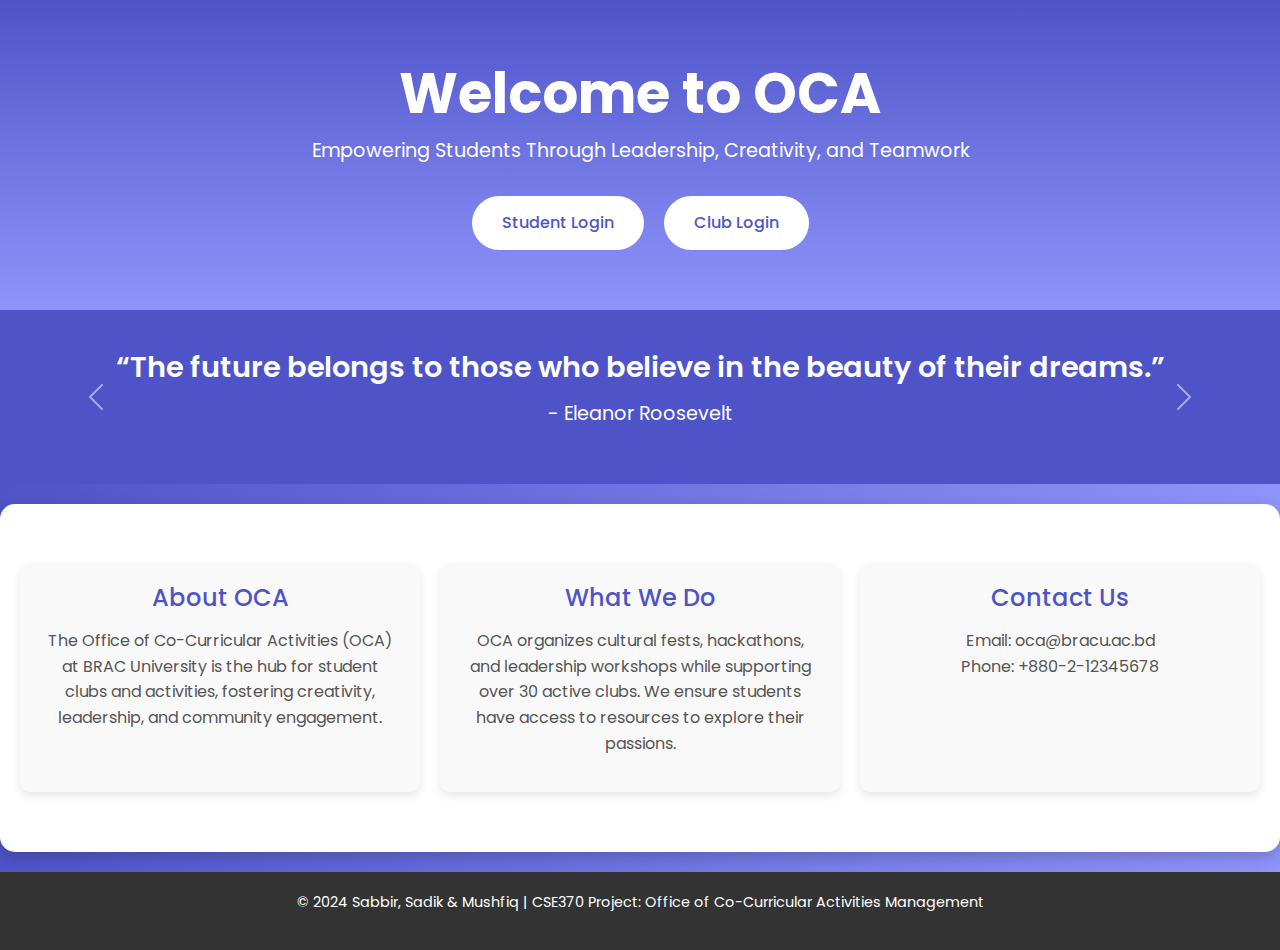
<file: ocadbms/index.html>
<!DOCTYPE html>
<html lang="en">
<head>
  <meta charset="UTF-8">
  <meta name="viewport" content="width=device-width, initial-scale=1.0">
  <title>OCA - Office of Co-Curricular Activities</title>
  <link href="https://fonts.googleapis.com/css2?family=Poppins:wght@300;400;600&display=swap" rel="stylesheet">
  <link rel="stylesheet" href="https://cdnjs.cloudflare.com/ajax/libs/bootstrap/5.3.0/css/bootstrap.min.css">
  <style>
    /* General Styles */
    body {
      margin: 0;
      font-family: 'Poppins', sans-serif;
      background: linear-gradient(to right, #4e54c8, #8f94fb);
      color: #fff;
    }

    .navbar {
      background: rgba(0, 0, 0, 0.6);
      padding: 10px 20px;
    }

    .navbar-brand {
      font-weight: 600;
      font-size: 1.5rem;
      color: #fff;
    }

    .hero-section {
      text-align: center;
      padding: 60px 20px;
      background: linear-gradient(to bottom, #4e54c8, #8f94fb);
      position: relative;
    }

    .hero-section h1 {
      font-size: 3.5rem;
      font-weight: 700;
      margin-bottom: 10px;
    }

    .hero-section p {
      font-size: 1.2rem;
      margin-bottom: 30px;
    }

    .login-buttons {
      display: flex;
      justify-content: center;
      gap: 20px;
      margin-top: 20px;
    }

    .login-buttons a button {
      padding: 15px 30px;
      font-size: 1rem;
      font-weight: 500;
      background: #fff;
      color: #4e54c8;
      border: none;
      border-radius: 30px;
      transition: transform 0.2s, background 0.3s;
    }

    .login-buttons a button:hover {
      background: #e6e6ff;
      transform: translateY(-3px);
    }

    .info-container {
      display: flex;
      justify-content: space-around;
      flex-wrap: wrap;
      gap: 20px;
      padding: 60px 20px;
      background: #fff;
      color: #4e54c8;
      border-radius: 15px;
      box-shadow: 0 5px 15px rgba(0, 0, 0, 0.2);
      margin: 20px 0;
    }

    .info-box {
      flex: 1;
      min-width: 300px;
      max-width: 400px;
      text-align: center;
      padding: 20px;
      border-radius: 10px;
      background: #f9f9f9;
      box-shadow: 0 4px 10px rgba(0, 0, 0, 0.1);
    }

    .info-box h3 {
      font-size: 1.5rem;
      margin-bottom: 15px;
    }

    .info-box p {
      font-size: 1rem;
      line-height: 1.6;
      color: #555;
    }

    footer {
      text-align: center;
      padding: 20px;
      background: #333;
      color: #fff;
      font-size: 0.9rem;
    }

    .hero-animation {
      position: absolute;
      top: 0;
      left: 0;
      width: 100%;
      height: 100%;
      overflow: hidden;
      z-index: -1;
    }

    .hero-animation span {
      position: absolute;
      display: block;
      width: 40px;
      height: 40px;
      background: rgba(255, 255, 255, 0.1);
      animation: move 10s linear infinite;
      border-radius: 50%;
    }

    @keyframes move {
      0% {
        transform: translateY(0) translateX(0);
        opacity: 1;
      }
      100% {
        transform: translateY(-1000px) translateX(500px);
        opacity: 0;
      }
    }

    /* Carousel Styling */
    .carousel-item {
      background-color: #4e54c8;
      padding: 40px;
      color: white;
      text-align: center;
    }

    .carousel-item h5 {
      font-size: 1.8rem;
      font-weight: 600;
      margin-bottom: 15px;
    }

    .carousel-item p {
      font-size: 1.2rem;
    }
  </style>
</head>
<body>
  <!-- Navbar -->


  <!-- Hero Section -->
  <div class="hero-section">
    <div class="hero-animation">
      <span style="top: 10%; left: 15%;"></span>
      <span style="top: 40%; left: 60%;"></span>
      <span style="top: 70%; left: 20%;"></span>
      <span style="top: 90%; left: 50%;"></span>
    </div>
    <h1>Welcome to OCA</h1>
    <p>Empowering Students Through Leadership, Creativity, and Teamwork</p>
    <div class="login-buttons">
      <a href="login_user.html"><button>Student Login</button></a>
      <a href="login_club.html"><button>Club Login</button></a>
    </div>
  </div>

  <!-- Carousel Section -->
  <div id="quoteCarousel" class="carousel slide" data-bs-ride="carousel">
    <div class="carousel-inner">
      <div class="carousel-item active">
        <h5>“The future belongs to those who believe in the beauty of their dreams.”</h5>
        <p>- Eleanor Roosevelt</p>
      </div>
      <div class="carousel-item">
        <h5>“Success is not final, failure is not fatal: It is the courage to continue that counts.”</h5>
        <p>- Winston Churchill</p>
      </div>
      <div class="carousel-item">
        <h5>“Leadership is not about being in charge, it’s about taking care of those in your charge.”</h5>
        <p>- Simon Sinek</p>
      </div>
    </div>
    <button class="carousel-control-prev" type="button" data-bs-target="#quoteCarousel" data-bs-slide="prev">
      <span class="carousel-control-prev-icon" aria-hidden="true"></span>
      <span class="visually-hidden">Previous</span>
    </button>
    <button class="carousel-control-next" type="button" data-bs-target="#quoteCarousel" data-bs-slide="next">
      <span class="carousel-control-next-icon" aria-hidden="true"></span>
      <span class="visually-hidden">Next</span>
    </button>
  </div>

  <!-- Information Section -->
  <div class="info-container">
    <div class="info-box">
      <h3>About OCA</h3>
      <p>
        The Office of Co-Curricular Activities (OCA) at BRAC University is the hub for student clubs and activities, fostering creativity, leadership, and community engagement.
      </p>
    </div>
    <div class="info-box">
      <h3>What We Do</h3>
      <p>
        OCA organizes cultural fests, hackathons, and leadership workshops while supporting over 30 active clubs. We ensure students have access to resources to explore their passions.
      </p>
    </div>
    <div class="info-box">
      <h3>Contact Us</h3>
      <p>Email: oca@bracu.ac.bd<br>Phone: +880-2-12345678</p>
    </div>
  </div>

  <!-- Footer -->
  <footer>
    <p>&copy; 2024 Sabbir, Sadik & Mushfiq | CSE370 Project: Office of Co-Curricular Activities Management</p>
  </footer>

  <script src="https://cdnjs.cloudflare.com/ajax/libs/bootstrap/5.3.0/js/bootstrap.bundle.min.js"></script>
</body>
</html>
</file>
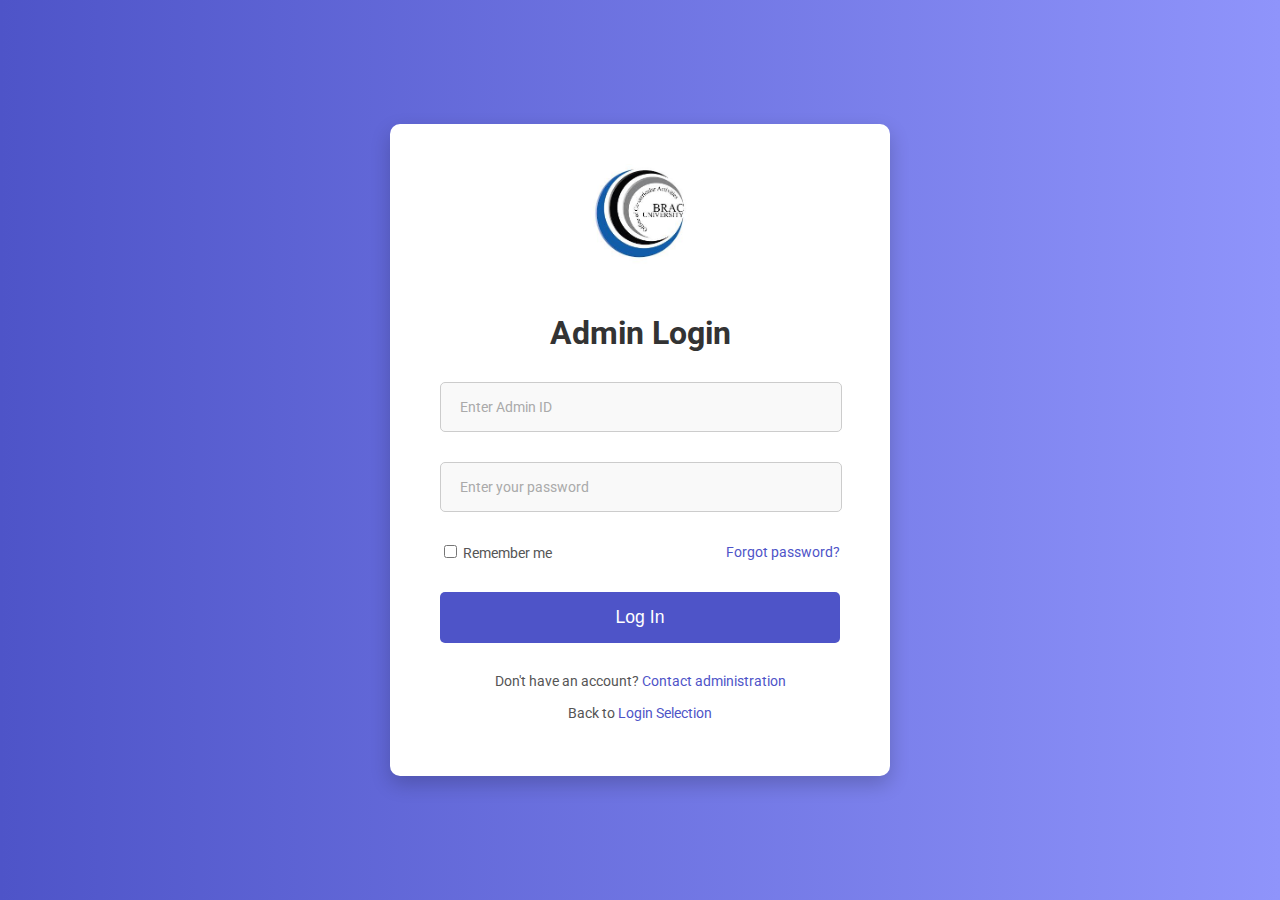
<file: ocadbms/login_admin.html>
<?php
require_once('DBconnect.php');
?>
<!DOCTYPE html>
<html lang="en">
<head>
  <meta charset="UTF-8">
  <meta name="viewport" content="width=device-width, initial-scale=1.0">
  <title>Admin Login</title>
  <link href="https://fonts.googleapis.com/css2?family=Roboto:wght@400;500;700&display=swap" rel="stylesheet">
  <style>
    /* General Styles */
    body {
      margin: 0;
      padding: 0;
      font-family: 'Roboto', sans-serif;
      background: linear-gradient(to right, #4e54c8, #8f94fb);
      display: flex;
      justify-content: center;
      align-items: center;
      height: 100vh;
    }

    .container {
      background: #fff;
      padding: 40px 50px;
      border-radius: 10px;
      box-shadow: 0 8px 20px rgba(0, 0, 0, 0.2);
      text-align: center;
      width: 100%;
      max-width: 400px;
    }

    .container img {
      width: 100px;
      height: auto;
      margin-bottom: 20px;
    }

    .container h2 {
      margin-bottom: 30px;
      font-size: 2em;
      color: #333;
    }

    .input-group {
      position: relative;
      margin-bottom: 30px;
    }

    .input-group input {
      width: 100%;
      padding: 15px 0px;
      font-size: 1em;
      border: 1px solid #ccc;
      border-radius: 5px;
      outline: none;
      background: #f9f9f9;
      transition: border-color 0.3s;
    }

    .input-group input:focus {
      border-color: #4e54c8;
    }

    .input-group label {
      position: absolute;
      top: 50%;
      left: 20px;
      transform: translateY(-50%);
      font-size: 0.9em;
      color: #aaa;
      pointer-events: none;
      transition: 0.3s;
    }

    .input-group input:focus + label,
    .input-group input:not(:placeholder-shown) + label {
      top: -12px;
      left: 20px;
      font-size: 0.9em;
      color: #4e54c8;
    }

    .options {
      display: flex;
      justify-content: space-between;
      align-items: center;
      margin-bottom: 30px;
      font-size: 0.9em;
      color: #555;
    }

    .options a {
      text-decoration: none;
      color: #4e54c8;
      transition: color 0.3s;
    }

    .options a:hover {
      color: #333;
    }

    button {
      width: 100%;
      padding: 15px 20px;
      font-size: 1.1em;
      background: #4e54c8;
      color: #fff;
      border: none;
      border-radius: 5px;
      cursor: pointer;
      transition: background 0.3s;
    }

    button:hover {
      background: #3c42b3;
    }

    .register {
      margin-top: 30px;
      font-size: 0.9em;
      color: #555;
    }

    .register a {
      text-decoration: none;
      color: #4e54c8;
    }

    .register a:hover {
      text-decoration: underline;
    }
  </style>
</head>
<body>
  <div class="container">
    <img src="images/oca.jpg" alt="OCA Logo">
    <h2>Admin Login</h2>
    <form action="signin_admin.php" method="POST">
      <div class="input-group">
        <input type="number" name="aid" required placeholder=" ">
        <label>Enter Admin ID</label>
      </div>
      <div class="input-group">
        <input type="password" name="apassword" required placeholder=" ">
        <label>Enter your password</label>
      </div>
      <div class="options">
        <label>
          <input type="checkbox"> Remember me
        </label>
        <a href="#">Forgot password?</a>
      </div>
      <button type="submit">Log In</button>
      <div class="register">
        <p>Don't have an account? <a href="#">Contact administration</a></p>
        <p>Back to <a href="index.html">Login Selection</a></p>
      </div>
    </form>
  </div>
</body>
</html>
</file>
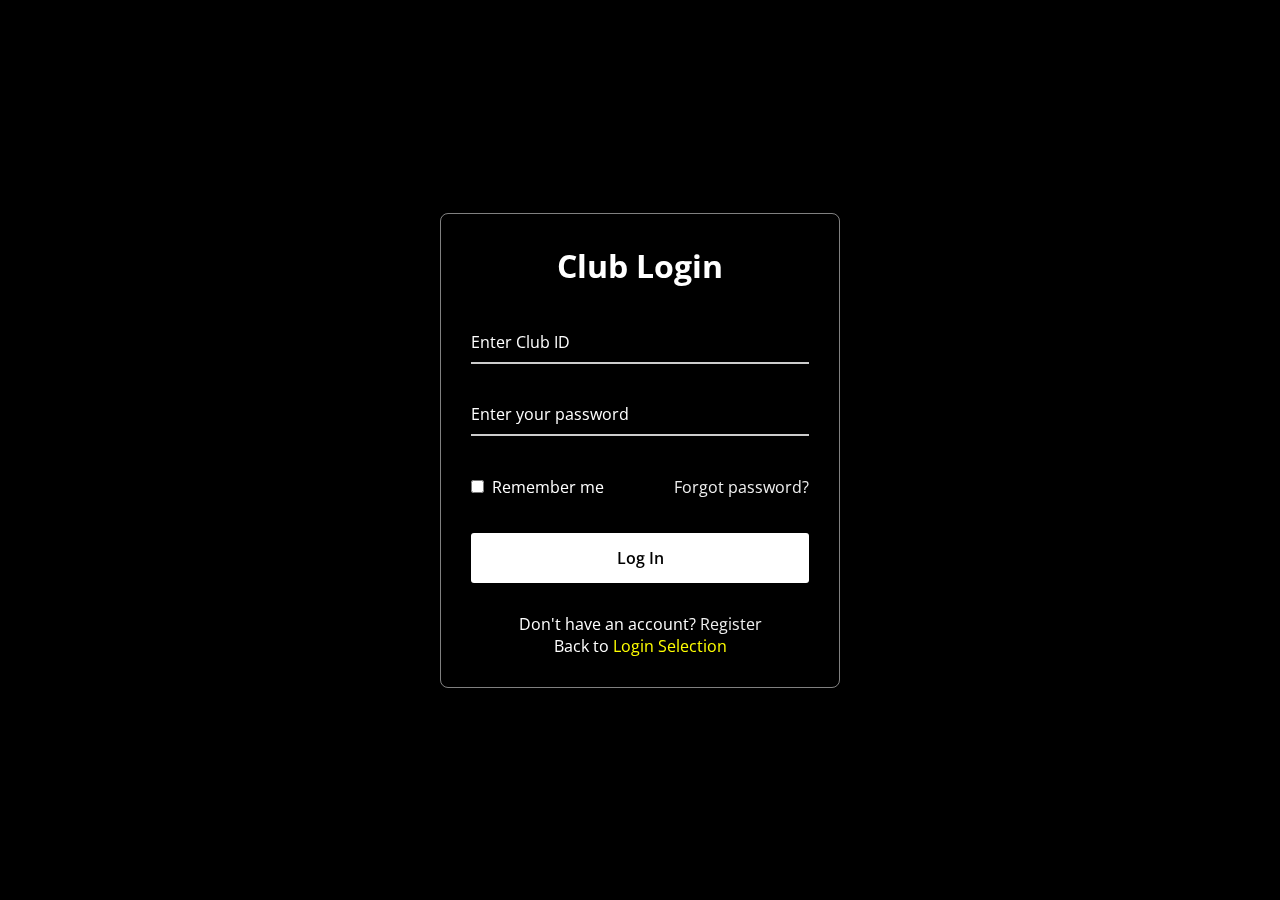
<file: ocadbms/login_club.html>
<!DOCTYPE html>
<!-- Coding By CodingNepal - www.codingnepalweb.com -->
<html>
<head>
  <meta charset="UTF-8">
  <meta name="viewport" content="width=device-width, initial-scale=1.0">
  <title>Club Login</title>
  <link rel="stylesheet" href="css/style2.css">
</head>
<body>


  <div class="wrapper">
    <form action="signin_club.php" method='POST'>
      <h2>Club Login</h2>
        <div class="input-field">
        <input type="number" name='cid' required>
        <label>Enter Club ID</label>
      </div>
      <div class="input-field">
        <input type="password" name='cpassword' required>
        <label>Enter your password</label>
      </div>
      <div class="forget">
        <label for="remember">
          <input type="checkbox" id="remember">
          <p>Remember me</p>
        </label>
        <a href="#">Forgot password?</a>
      </div>
      <button type="submit">Log In</button>
      <div class="register">
        <p>Don't have an account? <a href="registration_club.html">Register</a></p>
        <p>Back to <a href="index.html" style="color: yellow;">Login Selection</a></p>
      </div>
    </form>
  </div>
</body>
</html>
</file>
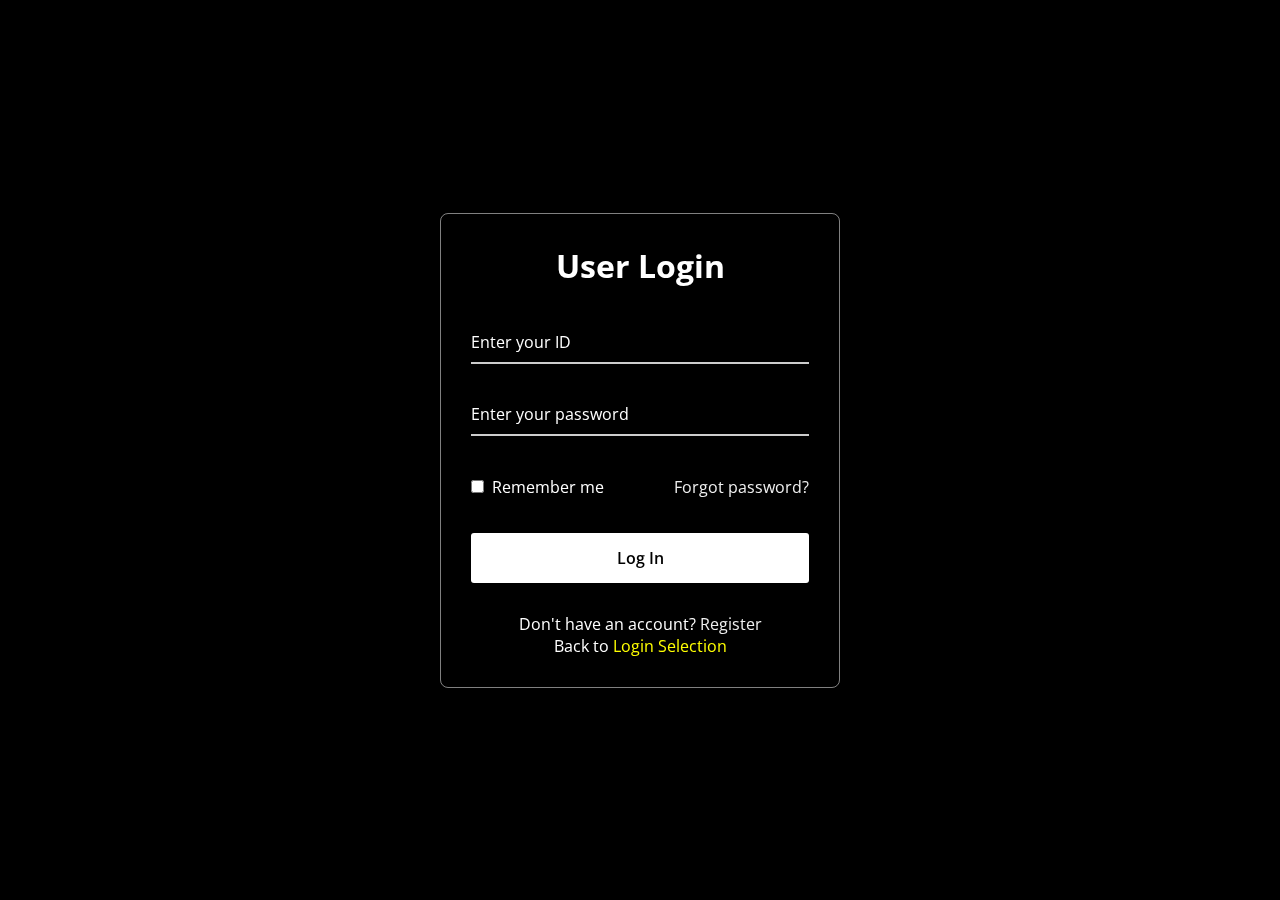
<file: ocadbms/login_user.html>
<!DOCTYPE html>
<html>
<head>
  <meta charset="UTF-8">
  <meta name="viewport" content="width=device-width, initial-scale=1.0">
  <title>User Login</title>
  <link rel="stylesheet" href="css/style2.css">
</head>
<body>
  <div class="wrapper">
    <form action="signin_user.php" method="POST">
      <h2>User Login</h2>
      <div class="input-field">
        <input type="text" name="uid" required>
        <label>Enter your ID</label>
      </div>
      <div class="input-field">
        <input type="password" name="upassword" required>
        <label>Enter your password</label>
      </div>
      <div class="forget">
        <label for="remember">
          <input type="checkbox" id="remember">
          <p>Remember me</p>
        </label>
        <a href="#">Forgot password?</a>
      </div>
      <button type="submit">Log In</button>
      <div class="register">
        <p>Don't have an account? <a href="registration_user.html">Register</a></p>
        <p>Back to <a href="index.html" style="color: yellow;">Login Selection</a></p>
      </div>
    </form>
  </div>
</body>
</html>
</file>
<file: ocadbms/css/style2.css>
@import url("https://fonts.googleapis.com/css2?family=Open+Sans:wght@200;300;400;500;600;700&display=swap");

* {
  margin: 0;
  padding: 0;
  box-sizing: border-box;
  font-family: "Open Sans", sans-serif;
}

body {
  display: flex;
  align-items: center;
  justify-content: center;
  min-height: 100vh;
  width: 100%;
  padding: 0 10px;
}

body::before {
  content: "";
  position: absolute;
  width: 100%;
  height: 100%;
  background: url("https://www.codingnepalweb.com/demos/create-glassmorphism-login-form-html-css/hero-bg.jpg"), #000;
  background-position: center;
  background-size: cover;
}

.wrapper {
  width: 400px;
  border-radius: 8px;
  padding: 30px;
  text-align: center;
  border: 1px solid rgba(255, 255, 255, 0.5);
  backdrop-filter: blur(8px);
  -webkit-backdrop-filter: blur(8px);
}

form {
  display: flex;
  flex-direction: column;
}

h2 {
  font-size: 2rem;
  margin-bottom: 20px;
  color: #fff;
}

.input-field {
  position: relative;
  border-bottom: 2px solid #ccc;
  margin: 15px 0;
}

.input-field label {
  position: absolute;
  top: 50%;
  left: 0;
  transform: translateY(-50%);
  color: #fff;
  font-size: 16px;
  pointer-events: none;
  transition: 0.15s ease;
}

.input-field input {
  width: 100%;
  height: 40px;
  background: transparent;
  border: none;
  outline: none;
  font-size: 16px;
  color: #fff;
}

.input-field input:focus~label,
.input-field input:valid~label {
  font-size: 0.8rem;
  top: 10px;
  transform: translateY(-120%);
}

.forget {
  display: flex;
  align-items: center;
  justify-content: space-between;
  margin: 25px 0 35px 0;
  color: #fff;
}

#remember {
  accent-color: #fff;
}

.forget label {
  display: flex;
  align-items: center;
}

.forget label p {
  margin-left: 8px;
}

.wrapper a {
  color: #efefef;
  text-decoration: none;
}

.wrapper a:hover {
  text-decoration: underline;
}

button {
  background: #fff;
  color: #000;
  font-weight: 600;
  border: none;
  padding: 12px 20px;
  cursor: pointer;
  border-radius: 3px;
  font-size: 16px;
  border: 2px solid transparent;
  transition: 0.3s ease;
}

button:hover {
  color: #fff;
  border-color: #fff;
  background: rgba(255, 255, 255, 0.15);
}

.register {
  text-align: center;
  margin-top: 30px;
  color: #fff;
}
</file>
